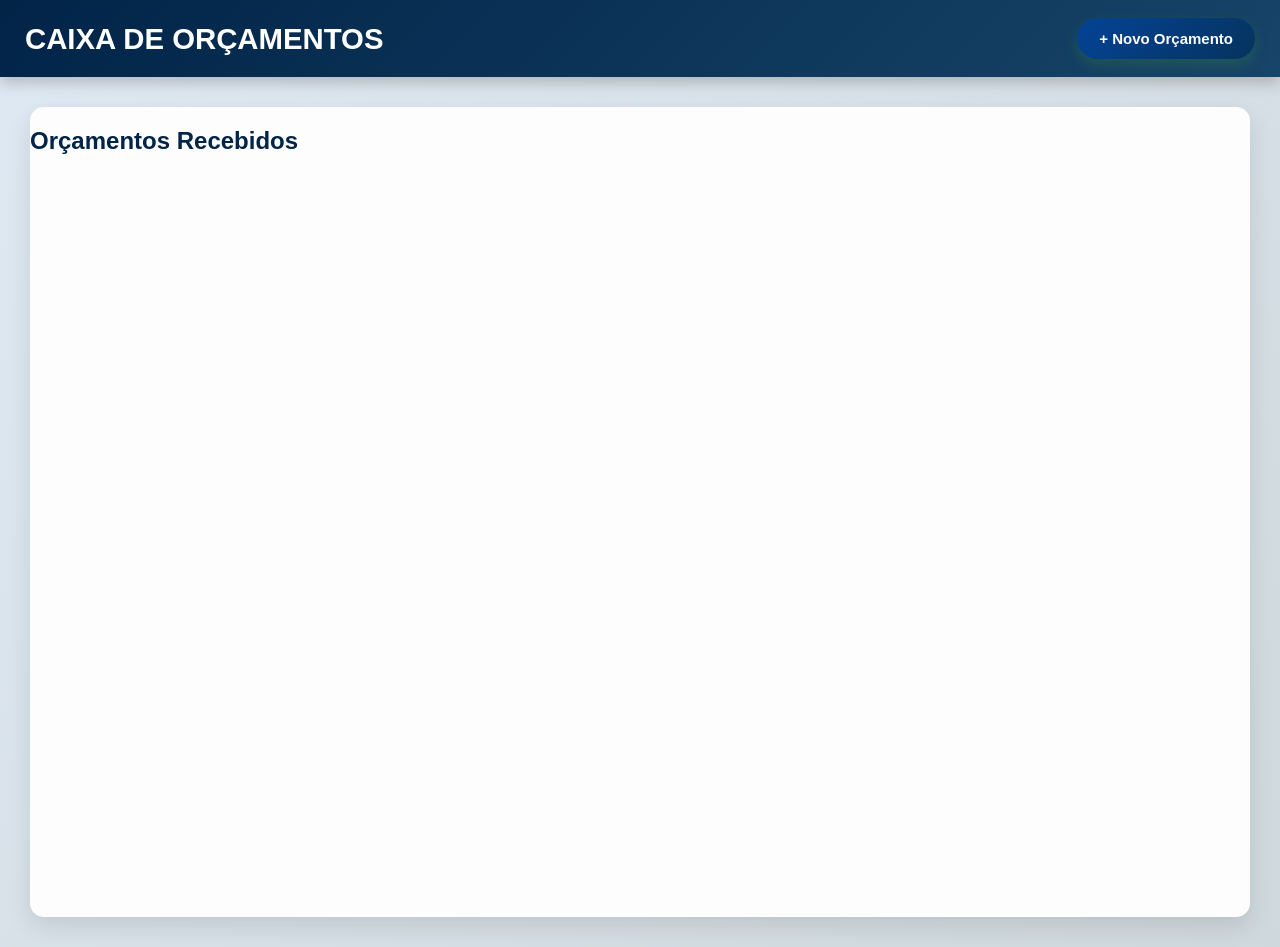
<file: index.html>
<!DOCTYPE html>
<html lang="pt-BR">
<head>
  <meta charset="UTF-8">
  <meta name="viewport" content="width=device-width, initial-scale=1.0">
  <title>Painel de Orçamentos</title>
  <link rel="stylesheet" href="CSS/Painel.css">
</head>
<body>

  <header>
    <h1>Caixa de Orçamentos</h1>
    <button id="novoOrcamentoBtn">+ Novo Orçamento</button>
  </header>

  <main class="container">
    <!-- LISTA DE ORÇAMENTOS -->
    <aside class="lista-orcamentos">
      <h2>Orçamentos Recebidos</h2>
      <ul id="listaEmails"></ul>
    </aside>

  <script src="JS/Painel.js"></script>
</body>
</html>
</file>
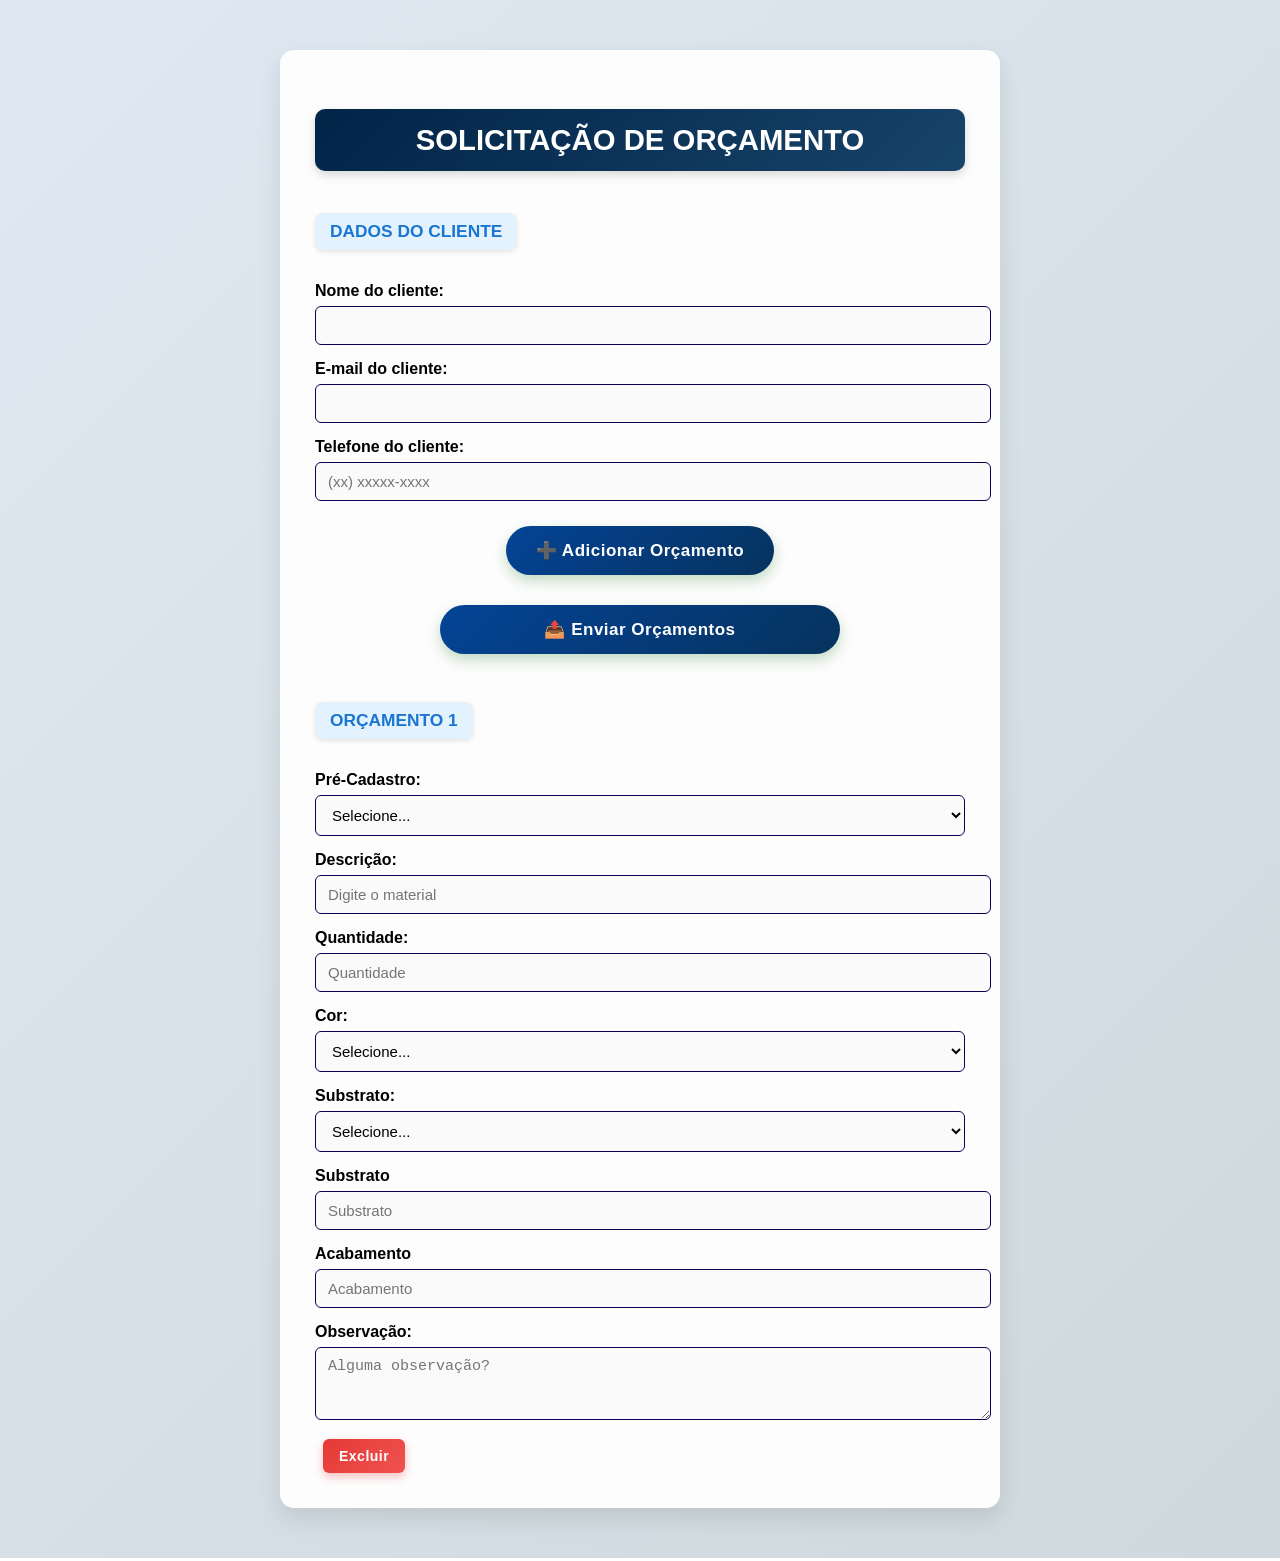
<file: Orçamento.html>
<!DOCTYPE html>
<html lang="PT-BR">

<head>
  <meta charset="UTF-8">
  <meta name="viewport" content="width=device-width, initial-scale=1.0">
  <title>Orçamento Click</title>
  <link rel="stylesheet" href="CSS/Style.css">
</head>

<body>
  <div class="container">

    <h2>SOLICITAÇÃO DE ORÇAMENTO</h2>

    <!-- 🔹 DADOS DO CLIENTE (fixo no topo) -->
    <div class="dados-cliente">
      <h3>DADOS DO CLIENTE</h3>

      <label for="nome">Nome do cliente:</label>
      <input type="text" id="nome" name="nome" required>

      <label for="email">E-mail do cliente:</label>
      <input type="email" id="email" name="email" required>

      <label for="telefone">Telefone do cliente:</label>
      <input type="tel" id="telefone" name="telefone" placeholder="(xx) xxxxx-xxxx" required>
    </div>

    <!-- 🔹 Botão duplicar -->
    <div class="botoes-topo">
      <button id="duplicarBtn" type="button">➕ Adicionar Orçamento</button>
      <button id="enviarBtn" type="button" class="btn-enviar">📤 Enviar Orçamentos</button>
    </div>

    <!-- 🔹 Contêiner dos formulários -->
    <div id="formsWrapper">
      <form id="formOrcamento">
        
        <h3>ORÇAMENTO 1</h3>

        <label for="servico">Pré-Cadastro:</label>
        <select name="servico" required>
          <option value="">Selecione...</option>
          <option value="banner">Banner</option>
          <option value="faixa">Faixa</option>
          <option value="livro">Livro</option>
          <option value="Livreto">Livreto</option>
          <option value="Revista">Revista</option>
          <option value="acm">ACM</option>
          <option value="PS2MM">PS 2mm</option>
          <option value="PS1MM">PS 1mm</option>
        </select>

        <label for="descricao">Descrição:</label>
        <input type="text" name="descricao" placeholder="Digite o material" required>

        <label for="quantidade">Quantidade:</label>
        <input type="number" name="quantidade" placeholder="Quantidade" required>

        <label for="cor">Cor:</label>
          <select name="cor" required>
            <option value="">Selecione...</option>
            <option value="4x4">4x4</option>
            <option value="4x0">4x0</option>
            <option value="1x1">1x1</option>
            <option value="1x4">1x4</option>
            <option value="4x1">4x1</option>
          </select>

           <label for="servico">Substrato:</label>
        <select name="servico" required>
          <option value="">Selecione...</option>
          <option value="banner">Lona</option>
          <option value="Couche">Couche 115gr</option>
          <option value="Couche">Couche 150gr</option>
          <option value="Couche">Couche 170gr</option>
          <option value="Couche">Couche 210gr</option>
           <option value="Couche">Couche 300gr</option>
          <option value="Off-set">Off-set 90gr</option>
          <option value="Off-set">Off-set 150gr</option>
          <option value="Off-set">Off-set 240gr</option>
          <option value="SupremoDUO">Supremo DUO 240gr</option>
          <option value="SupremoDUO">Supremo DUO 300gr</option>
          <option value="oliestireno">Poliestireno 2mm</option>
          <option value="oliestireno">Poliestireno 1mm</option>
        </select>


          <label for="substrato">Substrato</label>
          <input type="text" name="substrato" placeholder="Substrato" required>

          <label for="acabamento">Acabamento</label>
          <input type="text" name="acabamento" placeholder="Acabamento" required>

        <label for="observacao">Observação:</label>
        <textarea name="observacao" rows="3" placeholder="Alguma observação?"></textarea>
      </form>
    </div>

  </div>

  <script src="JS/Script.js"></script>
</body>

</html>
</file>
<file: CSS/Painel.css>
/* ======== ESTILO GERAL ======== */
body {
  font-family: "Poppins", Arial, sans-serif;
  background: linear-gradient(135deg, #dfe9f3, #cfd8dc);
  margin: 0;
  padding: 0;
  color: #012447;
}

/* ======== CABEÇALHO ======== */
header {
  background: linear-gradient(135deg, #012447, #174469);
  color: white;
  padding: 18px 25px;
  display: flex;
  justify-content: space-between;
  align-items: center;
  box-shadow: 0 6px 14px rgba(0, 0, 0, 0.2);
}

header h1 {
  font-size: 22pt;
  margin: 0;
  text-transform: uppercase;
}

header button {
  background: linear-gradient(135deg, #044396, #06335e);
  border: none;
  color: white;
  padding: 12px 22px;
  font-size: 15px;
  font-weight: 600;
  border-radius: 50px;
  cursor: pointer;
  transition: all 0.3s ease;
  box-shadow: 0 6px 14px rgba(56, 142, 60, 0.3);
  animation: pulse 2s infinite;
}

header button:hover {
  background: linear-gradient(135deg, #0d134b, #171075);
  transform: scale(1.08);
}

/* ======== CONTAINER PRINCIPAL ======== */
.container {
  display: flex;
  height: calc(100vh - 90px);
  margin: 30px;
  background: #fdfdfd;
  border-radius: 14px;
  box-shadow: 0 10px 25px rgba(0, 0, 0, 0.1);
  overflow: hidden;
  transition: transform 0.3s ease, box-shadow 0.3s ease;
}
</file>
<file: CSS/Style.css>
/* ======== ESTILO GERAL ======== */
body {
    font-family: "Poppins", Arial, sans-serif;
    background: linear-gradient(135deg, #dfe9f3, #cfd8dc);
    margin: 0;
    padding: 0;
}

/* ======== CONTAINER ======== */
.container {
    max-width: 650px;
    background: #fdfdfd;
    margin: 50px auto;
    padding: 35px;
    border-radius: 14px;
    box-shadow: 0 10px 25px rgba(0, 0, 0, 0.1);
    transition: transform 0.3s ease, box-shadow 0.3s ease;
}

.container:hover {
    transform: translateY(-3px);
    box-shadow: 0 15px 30px rgba(0, 0, 0, 0.15);
}

/* ======== TÍTULOS ======== */
h2 {
    text-align: center;
    background: linear-gradient(135deg, #012447, #174469);
    color: white;
    padding: 14px;
    font-size: 22pt;
    border-radius: 10px;
    box-shadow: 0 4px 10px rgba(0, 0, 0, 0.15);
    text-transform: uppercase;
}

h3 {
    text-align: center;
    font-size: 13pt;
    display: inline-block;
    border-radius: 8px;
    padding: 8px 15px;
    color: #1976d2;
    background: #e3f2fd;
    box-shadow: 0 2px 5px rgba(0, 0, 0, 0.1);
}

/* ======== FORMULÁRIO ======== */
label {
    display: block;
    margin-top: 15px;
    font-weight: 600;
    color: #000000;
}

input, select, textarea {
    width: 100%;
    padding: 10px 12px;
    margin-top: 6px;
    border: 1px solid #0a0157;
    border-radius: 6px;
    font-size: 15px;
    outline: none;
    transition: all 0.25s ease;
    background: #fafafa;
}

input:focus, select:focus, textarea:focus {
    border-color: #1976d2;
    box-shadow: 0 0 6px rgba(25, 118, 210, 0.3);
    background-color: #fff;
}

/* ======== BOTÕES BASE ======== */
button {
    margin-top: 20px;
    width: 100%;
    background: linear-gradient(135deg, #1976d2, #42a5f5);
    color: white;
    border: none;
    padding: 12px;
    font-size: 16px;
    border-radius: 8px;
    cursor: pointer;
    font-weight: 600;
    letter-spacing: 0.5px;
    transition: all 0.3s ease;
    position: relative;
    overflow: hidden;
}

button i {
    margin-right: 8px;
}

/* ✨ Efeito de brilho ao clicar */
button::after {
    content: "";
    position: absolute;
    top: 0;
    left: -75%;
    width: 50%;
    height: 100%;
    background: rgba(255, 255, 255, 0.3);
    transform: skewX(-20deg);
    transition: left 0.5s ease;
}

button:hover::after {
    left: 125%;
}

/* ======== BOTÃO DUPLICAR ======== */
#duplicarBtn {
    width: auto;
    display: block;
    margin: 25px auto;
    background: linear-gradient(135deg, #044396, #06335e);
    padding: 14px 30px;
    font-size: 17px;
    border-radius: 50px;
    box-shadow: 0 6px 14px rgba(56, 142, 60, 0.3);
    animation: pulse 2s infinite;
    transition: transform 0.2s ease;
}

#enviarBtn {
    width: 400px;
    display: block;
    margin: 30px auto;
    background: linear-gradient(135deg, #044396, #06335e);
    padding: 14px 30px;
    font-size: 17px;
    border-radius: 50px;
    box-shadow: 0 6px 14px rgba(56, 142, 60, 0.3);
    animation: pulse 2s infinite;
    transition: transform 0.2s ease;
}


enviarbtn {
width: auto;
    display: block;
    margin: 25px auto;
    background: linear-gradient(135deg, #044396, #06335e);
    padding: 14px 30px;
    font-size: 17px;
    border-radius: 50px;
    box-shadow: 0 6px 14px rgba(56, 142, 60, 0.3);
    animation: pulse 2s infinite;
    transition: transform 0.2s ease;
    
}

#duplicarBtn:hover {
    background: linear-gradient(135deg, #0d134b, #171075);
    transform: scale(1.08);
}

/* 💫 Animação de "pulso" do botão duplicar */
@keyframes pulse {
    0% { box-shadow: 0 0 0 0 rgba(2, 4, 90, 0.5); }
    70% { box-shadow: 0 0 0 10px rgba(56, 142, 60, 0); }
    100% { box-shadow: 0 0 0 0 rgba(56, 142, 60, 0); }
}

/* ======== BOTÃO EXCLUIR ======== */
.btn-excluir {
    background: linear-gradient(135deg, #e53935, #ef5350);
    color: white;
    width: auto;
    padding: 9px 16px;
    border-radius: 6px;
    margin-top: 15px;
    font-size: 14px;
    font-weight: bold;
    display: flex;
    align-items: center;
    justify-content: center;
    gap: 6px;
    margin-left: auto;
    transition: all 0.3s ease;
    box-shadow: 0 4px 10px rgba(229, 57, 53, 0.3);
}

.btn-excluir i {
    transition: transform 0.3s ease;
}

.btn-excluir:hover {
    background: linear-gradient(135deg, #c62828, #f44336);
    transform: scale(1.05);
}

.btn-excluir:hover i {
    transform: rotate(-15deg);
}

/* ======== BOTÃO ENVIAR ======== */
button[type="submit"] {
    background: linear-gradient(135deg, #012447, #174469);
}

button[type="submit"]:hover {
    background: linear-gradient(135deg, #01305b, #1d5582);
    transform: scale(1.03);
}

/* ======== MENSAGEM ======== */
.mensagem {
    margin-top: 20px;
    text-align: center;
    font-weight: bold;
    display: none;
}

/* ======== ANIMAÇÃO FORM DUPLICADO ======== */
@keyframes aparecer {
    from {
        opacity: 0;
        transform: translateY(20px);
    }
    to {
        opacity: 1;
        transform: translateY(0);
    }
}

form {
    animation: aparecer 0.4s ease;
}
</file>
